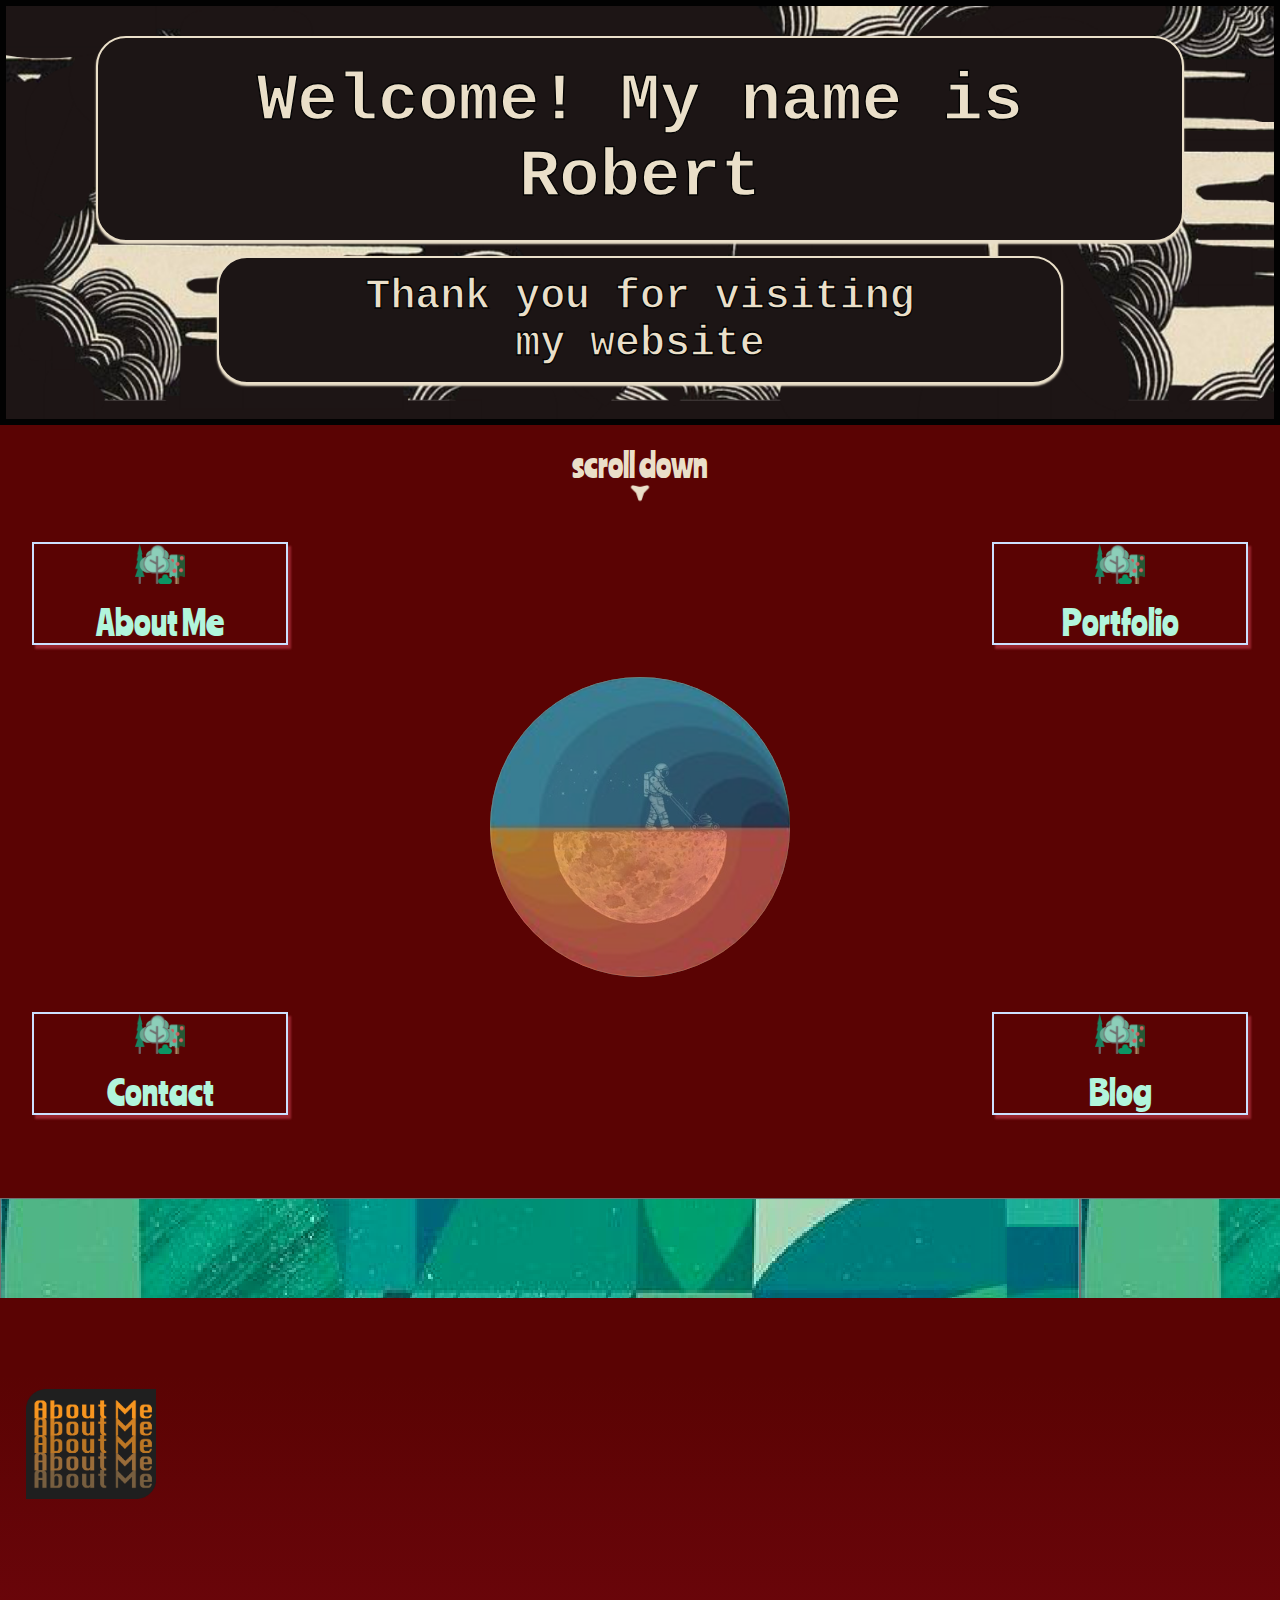
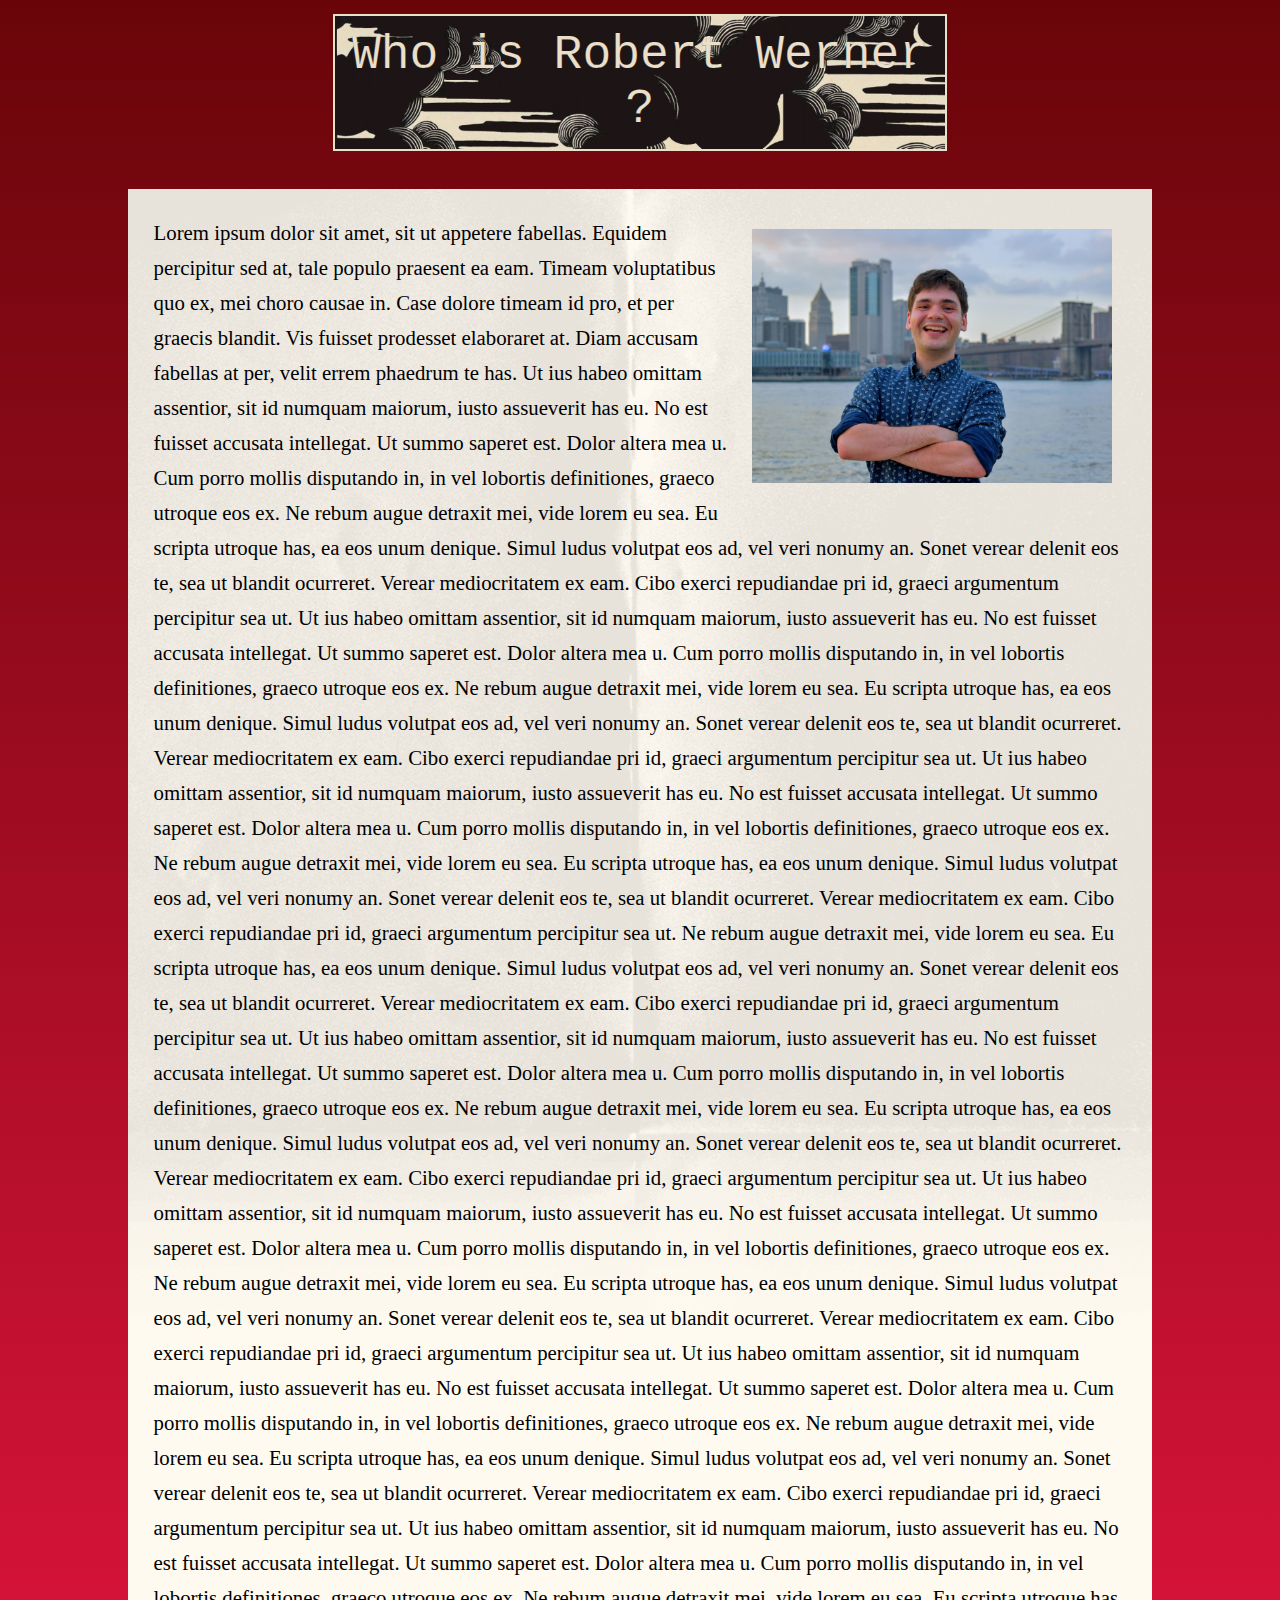
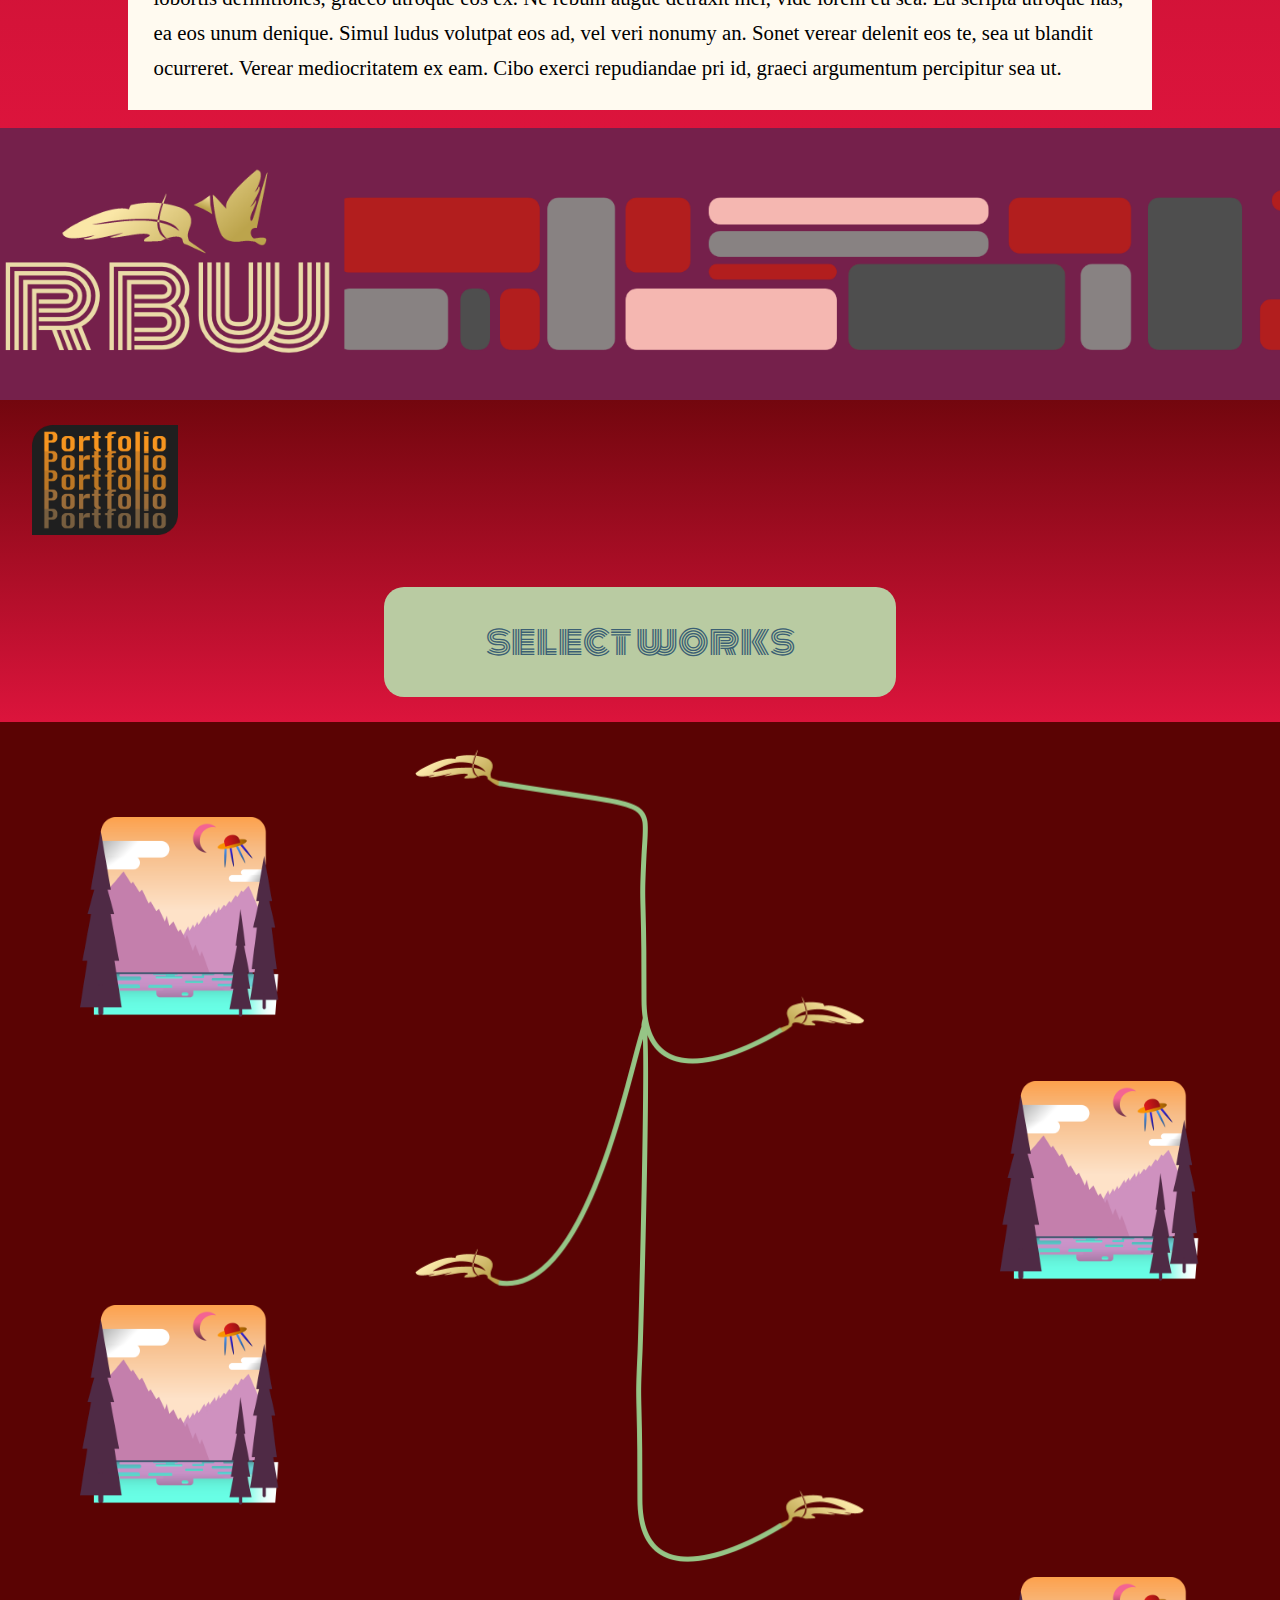
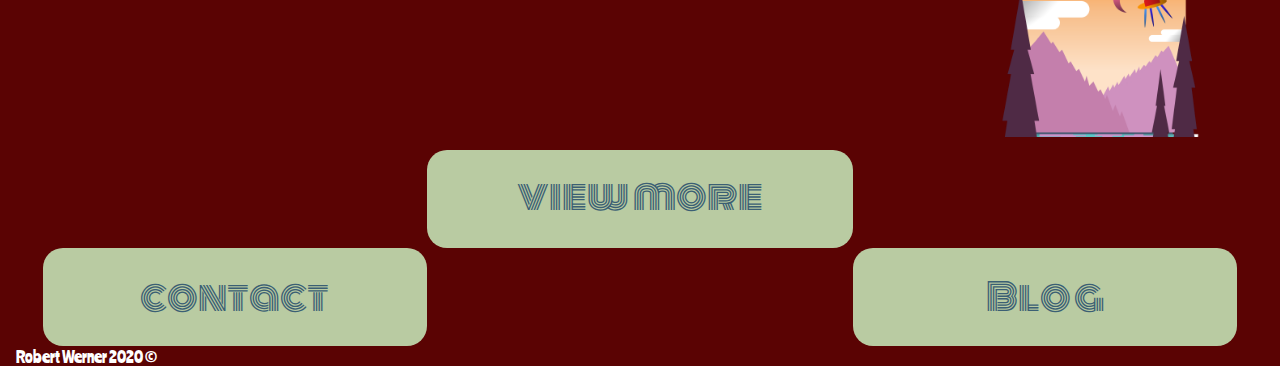
<file: index.html>
<!DOCTYPE html>
<html lang="en">
    <!-- add meta data to the head-->
<head>
        <title>Homepage</title>
        <meta charset="utf-8">
         <meta name="viewport" content="width=device-width, initial-scale=1">
        <link rel="stylesheet" type="text/css" href="css/index.css">
        <link href="https://fonts.googleapis.com/css2?family=Ranchers&display=swap" rel="stylesheet">
        <link href="https://fonts.googleapis.com/css2?family=Monoton&display=swap" rel="stylesheet"> 
        

</head>
<body>
  
    <header class="home-header">
        <h1 class="welcome"> Welcome! My name is Robert </h1>
        <h1 class="subtitle">Thank you for visiting <br> my website</h1> 
    </header>

    <div class="scroll">
        <h2> scroll down </h2>
    </div>

    <div class="cards">

        <div class="card1">
            <h3><a href="about-me.html"> About Me</a></h3>
        </div>

        <div class="card2">
             <h3><a href="portfolio.html"> Portfolio</a></h3>
        </div>

        <div class="emblum">
            <img src="img/emblum.png">
        </div>

        <div class="card3">
           <h3><a href="contact.html"> Contact</a></h3>
        </div>

        <div class="card4">
            <h3><a href="blog.html">Blog </a></h3>
        </div>

        <div class="pg-break">
        </div>
    </div>

<main class="about-me">
       <section>
            <div class="heading">
                <div class="sign"></div>

                <h4 class="title">Who is Robert Werner &#63</h4>
            </div>
        </section> 

        <section>
            <div class="post"> 
                <div class="portrait"> <img src="img/portrait.jpeg">
                </div>
                <p>
                Lorem ipsum dolor sit amet, sit ut appetere fabellas. Equidem
                percipitur sed at, tale populo praesent ea eam. Timeam
                voluptatibus quo ex, mei choro causae in. Case dolore timeam
                id pro, et per graecis blandit. Vis fuisset prodesset
                elaboraret at. Diam accusam fabellas at per, velit errem
                phaedrum te has.

                Ut ius habeo omittam assentior, sit id numquam maiorum, iusto assueverit has
                eu. No est fuisset accusata intellegat. Ut summo saperet est. Dolor altera mea
                u. Cum porro mollis disputando in, in vel lobortis definitiones, graeco
                utroque eos ex.

                Ne rebum augue detraxit mei, vide lorem eu sea. Eu scripta utroque has, ea eos
                unum denique. Simul ludus volutpat eos ad, vel veri nonumy an. Sonet verear
                delenit eos te, sea ut blandit ocurreret. Verear mediocritatem ex eam. Cibo
                exerci repudiandae pri id, graeci argumentum percipitur sea ut.

                Ut ius habeo omittam assentior, sit id numquam maiorum, iusto assueverit has
                eu. No est fuisset accusata intellegat. Ut summo saperet est. Dolor altera mea
                u. Cum porro mollis disputando in, in vel lobortis definitiones, graeco
                utroque eos ex.

                Ne rebum augue detraxit mei, vide lorem eu sea. Eu scripta utroque has, ea eos
                unum denique. Simul ludus volutpat eos ad, vel veri nonumy an. Sonet verear
                delenit eos te, sea ut blandit ocurreret. Verear mediocritatem ex eam. Cibo
                exerci repudiandae pri id, graeci argumentum percipitur sea ut.
                Ut ius habeo omittam assentior, sit id numquam maiorum, iusto assueverit has
                eu. No est fuisset accusata intellegat. Ut summo saperet est. Dolor altera mea
                u. Cum porro mollis disputando in, in vel lobortis definitiones, graeco
                utroque eos ex.

                Ne rebum augue detraxit mei, vide lorem eu sea. Eu scripta utroque has, ea eos
                unum denique. Simul ludus volutpat eos ad, vel veri nonumy an. Sonet verear
                delenit eos te, sea ut blandit ocurreret. Verear mediocritatem ex eam. Cibo
                exerci repudiandae pri id, graeci argumentum percipitur sea ut. Ne rebum augue detraxit mei, vide lorem eu sea. Eu scripta utroque has, ea eos
                unum denique. Simul ludus volutpat eos ad, vel veri nonumy an. Sonet verear
                delenit eos te, sea ut blandit ocurreret. Verear mediocritatem ex eam. Cibo
                exerci repudiandae pri id, graeci argumentum percipitur sea ut.
                
                Ut ius habeo omittam assentior, sit id numquam maiorum, iusto assueverit has
                eu. No est fuisset accusata intellegat. Ut summo saperet est. Dolor altera mea
                u. Cum porro mollis disputando in, in vel lobortis definitiones, graeco
                utroque eos ex.

                Ne rebum augue detraxit mei, vide lorem eu sea. Eu scripta utroque has, ea eos
                unum denique. Simul ludus volutpat eos ad, vel veri nonumy an. Sonet verear
                delenit eos te, sea ut blandit ocurreret. Verear mediocritatem ex eam. Cibo
                exerci repudiandae pri id, graeci argumentum percipitur sea ut.
                Ut ius habeo omittam assentior, sit id numquam maiorum, iusto assueverit has
                eu. No est fuisset accusata intellegat. Ut summo saperet est. Dolor altera mea
                u. Cum porro mollis disputando in, in vel lobortis definitiones, graeco
                utroque eos ex.

                Ne rebum augue detraxit mei, vide lorem eu sea. Eu scripta utroque has, ea eos
                unum denique. Simul ludus volutpat eos ad, vel veri nonumy an. Sonet verear
                delenit eos te, sea ut blandit ocurreret. Verear mediocritatem ex eam. Cibo
                exerci repudiandae pri id, graeci argumentum percipitur sea ut.
                Ut ius habeo omittam assentior, sit id numquam maiorum, iusto assueverit has
                eu. No est fuisset accusata intellegat. Ut summo saperet est. Dolor altera mea
                u. Cum porro mollis disputando in, in vel lobortis definitiones, graeco
                utroque eos ex.

                Ne rebum augue detraxit mei, vide lorem eu sea. Eu scripta utroque has, ea eos
                unum denique. Simul ludus volutpat eos ad, vel veri nonumy an. Sonet verear
                delenit eos te, sea ut blandit ocurreret. Verear mediocritatem ex eam. Cibo
                exerci repudiandae pri id, graeci argumentum percipitur sea ut.
                Ut ius habeo omittam assentior, sit id numquam maiorum, iusto assueverit has
                eu. No est fuisset accusata intellegat. Ut summo saperet est. Dolor altera mea
                u. Cum porro mollis disputando in, in vel lobortis definitiones, graeco
                utroque eos ex.

                Ne rebum augue detraxit mei, vide lorem eu sea. Eu scripta utroque has, ea eos
                unum denique. Simul ludus volutpat eos ad, vel veri nonumy an. Sonet verear
                delenit eos te, sea ut blandit ocurreret. Verear mediocritatem ex eam. Cibo
                exerci repudiandae pri id, graeci argumentum percipitur sea ut.
                </p>
            </div>
       </section> 
</main>

<section class="portfolio">
    <div class="rbw"> <!-- acutally pg break for previous section but wanted to keep gradient-->
    </div>

    <div class="p-heading">
        <div class="p-sign">  
        </div>
        <div class="button">
            <p> select works </p>
        </div>
    </div>
</section>

<main>

    <div class="box" >
        <div class=" selected1">
            </div>  
        <div class=" selected2">
           </div>    
        <div class=" selected3">
            </div>  
         <div class=" selected4">
            </div>                 
    </div>

</main>
<div class="footer">
        <div class="viewmore">
        <p> <a href="portfolio.html"> view more </a> </p>
        </div>
         <div class="contact">
        <p> <a href="contact.html"> contact </a> </p>
        </div>
         <div class="blog">
        <p> <a href="blog.html"> Blog </a> </p>
        </div>
 </div>         
</main>
<footer>
    <p> Robert Werner 2020 &copy;</p>
</footer>
 </body>
     
</html>
</file>
<file: css/index.css>
*{ font-weight: 300;
   padding: 0;
   margin: 0;
   box-sizing: border-box;

   /*breakpoint at 660px and a small change above 2000px*/
  }
html{    
    background-color: #5A0303; 
}
body{
    font-family: 'Ranchers', cursive;
}
footer{
    margin-left: 1em;
}

h1{
    color:#EADFC9;
    border:2px solid #EADFC9;
    background-color:#1C1515;
    -webkit-text-stroke-width: .081rem;
    -webkit-text-stroke-color: #020202; 
    font-weight: 600;
}
h2{
    font-size: 2rem;

}

h3 {
    font-size: 2.2rem;
}
h4{
    font-family: "Courier New", Courier, monospace;
    font-size:4rem;
    font-weight: 800;
    margin-block-start: 0;
    margin-block-end: 0;
    margin-inline-start: 0px;
    margin-inline-end: 0px;
}
h5{
    font-family: 'Monoton', cursive;
    font-size: 3rem;
}

a{
    color: #B1F5DC;
    text-decoration:none;
}
a:hover, a:focus{
    color: pink;
}
ul{
    list-style-type: none;
}
header {
    padding: 30px;
    margin-bottom: 20px;
}
.home-header{
    background-image: url(../img/background.png);
    background-repeat: no-repeat;
    background-size: cover;
    background-position: center;
    border:6px solid  #020202;
}
.welcome{
    text-align: center;
    font-size: 3rem; /*4.2rem on desktop, 3rem on phone*/
    margin-left: 5%;
    margin-right: 5%;
    margin-bottom: 14px;
    border-radius: 30px;
    box-shadow: 0px 2px 2px #EADFC9;
    padding: 25px 30px 25px 30px;
    font-family: "Courier New", Courier, monospace
}

.subtitle{
    text-align: center;
    font-size:2.6rem; /*2.6rem on desktop, 2rem on phone*/
    margin-left: 15%; 
    margin-right:15%;
    margin-bottom: 5px;
    padding: 15px 20px;
    border-radius:30px;
    box-shadow: 0px 2px 2px #EADFC9;
    font-family: "Courier New", Courier, monospace
}

.scroll{
    margin-bottom: 10px;
    height: 60px;
    width: auto; 
    display: block;
    text-align: center;
    color:#EADFC9; 
    background-image: url(../img/down.png);
    background-repeat: no-repeat;
    background-position: bottom center;
    background-size: 6%;
}

.card1, .card2, .card3, .card4{ 
    text-align: center;
    padding-top: 15%; 
    background-image: url(../img/trees.png);
    background-repeat: no-repeat;
    background-size: 20%;
    background-position: top center;
    border:2px solid #CDE0FF;
    box-shadow: 3px 4px 2px #99252f;
    margin: 2em;
   } 

.emblum {
    text-align: center;
}
.pg-break{
    height: 100px;
    background-image: url(../img/bird-left.png) ;
    margin: 4% 0;
    width: 100vw; 
}
.about-me{
    margin-top: 2%;
    background: linear-gradient(#5A0303, crimson);
    padding-bottom: 1%;
}

.heading{
    margin: 10% 2%;
}
.sign {
    height:110px;
    width: 130px;
    background-image: url(../img/about-me.png);
    background-size: cover;
    margin-top: 4.5%;
    margin-bottom: 7%;
}
 .title{
    text-align: center;
    background-image: url(../img/background.png);
    background-size: cover;
    border:2px solid  #EADFC9;
    color:#EADFC9;
    -webkit-text-stroke-width: .08rem;
    -webkit-text-stroke-color: #1F1F1F; 
    padding: 3%;
}

.post{
    height: auto;
    font-family: "Times New Roman", Times, serif;
    font-size: 1.3rem;
    background-color: FloralWhite;
    background-image: url(../img/paper-texture.png);
    background-repeat: repeat-y;
    background-size: cover;
    background-position: center;
    margin: 20px 10% 5px 10%;
    line-height: 35px;
    padding: 2%;
}
.about-me img{
    width: 360px;
    margin: 5px;
    /*display: block;*/
}
.portrait {
    overflow: hidden;
    margin: 1%;
}
.portfolio{
    background: linear-gradient(#5A0303 33%, crimson);
}
.rbw{
    box-sizing: border-box;
    height: 272px;
    width: 100%;
    background-image: url(../img/rbw.png) ;
    background-size: cover;
    background-color: #75204b;
    
}
.p-heading{
        margin-bottom: 15px;
        height: auto;

}
.p-sign{
    height:110px;
    width: 146px;
    background-image: url(../img/portfolio.png);
    background-size: cover;
    margin:8% 0 8% 10%;
   }

.button{
    font-family: 'Monoton', cursive;
    font-size:2.3rem;
    text-align: center;
    color: #3B5F74;
    background: #B9CBA2;
    border-radius: 20px;
    padding: 4% 5%;
    margin: 4%;
   }

.box{
    height: 725px;
    background-image: url(../img/vine.png), url(../img/mt.png), url(../img/mt.png), url(../img/mt.png), url(../img/mt.png);
    background-size: 250px 600px, 100px 100px, 100px 100px, 100px 100px, 100px 100px;
    background-repeat: no-repeat;
    background-position: top center, 0px 8%, 0 67%, right 37%, right 94%;
    margin-left: 2em;
    margin-right: 2em;
    margin-bottom: 1%
}

.viewmore, .contact, .blog {
    font-family: 'Monoton', cursive;
    font-size:2.3rem;
    background: #B9CBA2;
    border-radius: 20px;
    padding: 20px;
    position: relative;
    color: #3B5F74;
    text-align: center;
}
.viewmore a, .contact a, .blog a {
     color: #3B5F74;
}
.viewmore a:hover, .contact a:hover, .blog a:hover, .viewmore a:focus, .contact a:focus, .blog a:focus {
    color: #a8dadc;
    background-color: #FF9AA1;
}
.viewmore{
    padding: 2% 5%;
    margin: 4% 4% 14% 4%;
}
.contact, .blog {
    margin:5% 17%;
}
footer{
    color: white;
}


@media (min-width: 660px) {
    h4{
        font-size: 3rem;
        font-weight: 300;
    }
.welcome{
    font-size: 4.2rem;
}
.scroll{
    margin-bottom: 5px;
    background-size: 2%;
}
.cards{
    display: grid;
    grid-template-columns: 0.5fr 1fr 0.5fr;
    grid-template-rows: 0.25fr 1fr 0.25fr 0.25fr;
    height: 100%;
}
.card1, .card2, .card3, .card4{ 
    padding-top: 55px;
}
.card1{
    grid-column: 1/2;
    grid-row: 1/2;
} 
.card2{
    grid-column: 3/4;
    grid-row: 1/2;
} 
.card3{
    grid-column: 1/2;
    grid-row: 3/4;
} 
 .card4{
    grid-column: 3/4;
    grid-row: 3/4;
} 

.emblum {
    grid-column:2/3;
    grid-row: 2/3;
}

.pg-break {
    grid-column: 1/4;
    grid-row: 4/5;
}
.heading{
    display: grid;
    grid-template-columns: 1fr 2fr 1fr ;
    grid-template-rows: 1.75fr 1fr;
    margin: 0% 2% 3% 2%;
}
.sign {
    grid-column: 1/2;
    margin-bottom: 0;
}
.title{
    grid-column: 2/3;
    grid-row: 2/3;
    -webkit-text-stroke-width: .01rem;
    padding: 2%;
}
.portrait{
    float: right;
}
.p-heading{
    display: grid;
    grid-template-columns: 0.5fr 1fr 0.5fr;
    grid-template-rows: 0.25fr 1fr;
}
.button{
    grid-column: 2/3;
    grid-row: 2/3;
    margin: 4% 10%;
}
.box{
    height: 1000px;
    background-size: 450px 825px, 200px 200px, 200px 200px, 200px 200px, 200px 200px;
    background-position: top center, 0 10%, 0 71%, right 43%, right 105%;
    margin-left: 5em;
    margin-right: 5em;
}
.footer{
    display: grid;
    grid-template-columns: 1fr 1fr 1fr;
    grid-template-rows: 1fr 1fr;
}
.viewmore{
      grid-column: 2/3;
      padding: 4%;
      margin: 0;
}
.contact{
    grid-column: 1/2;
    grid-row: 2/3;
    justify-self: end;
}
.blog{
    grid-column: 3/4;
    grid-row: 2/3;
    justify-self: start;
}
.contact, .blog {
    margin: 0;
    width: 90%;

}
}

/* //////////////////
    start of contact//
///////////////////////*/
.contact-page header{
    padding: 0;
    display: grid;
    grid-template-columns: 1fr 1fr 1fr; 
    grid-template-rows: 1fr auto;
}
.c-sign{
    height:110px;
    width: 130px;
    background-image: url(../img/contact.png);
    background-size: cover;
    margin-top: 4.5%;
    margin-bottom: 7%;

}
.menu{
    grid-column: 3/4;
    height:44%;
    width: 130px;
    margin-top: 7%;
    background-image: url(../img/menu.png);
    background-size: 60%;
    background-repeat:no-repeat;
    background-position: 100% 25%;
    justify-self: end;
    right: 1em;
    z-index: 100;
}
.menu-toggle{
    position: absolute;
    top:0;
    right:0;
    background: coral;
    height: 192%;
    width:50vw;
}
.menu-nav{
    
    font-size: 10em;  
}
.menu-list{
    display: flex;
    flex-direction: column;
    align-items: center;

}

.talk{
    grid-column: 1/4;
    grid-row: 2/3;
    font-size:2rem;
    min-width: 140px;
    text-align: center;
    color: #FFF8BF;
    background: #620202;
    border-radius: 10px;
    box-shadow: 
        -9px -9px 9px 0 rgba(255,255,255,0.06),
        12px 12px 12px 0 rgba(0,0,0,0.4);
    padding: 10%;
    margin-top: 10%;
    justify-self: center;
}

.contact-form button{
    background: #5A0303;
    border: 0;
    text-transform: uppercase; 
    font-size: 1.5rem;

}
.contact-form button:hover, .contact-form button:focus{
    background: #B9CBA2;
    color: #FFF8BF;
    outline: 0;
    transition:background-color 1s ease-out;
}
.contact-form{
    max-width: 900px;
    margin-right: 5%;
    margin-left: 5%;
    box-shadow: 
        -9px -9px 9px 0 rgba(255,255,255,0.07),
        12px 12px 12px 0 rgba(0,0,0,0.4);
}
.contact-form > *{
    padding:1em;
}
.contact-form form{
display: block;
margin: 2em;
}

.contact-form p{
    margin: 0;
    color: #FFF8BF;
    font-size:2rem;
    font-family: "Courier New", Courier, monospace; 
}
.contact-form button, .contact-form input, .contact-form textarea {
    margin: 1% auto;
    width: 100%;
    padding: 0.5em;
    padding-right: 1em;
   font-family: "Courier New", Courier, monospace; 
   font-size: 1.5rem;
   border: none;
   background: #620202;
   border-radius: 10px;
   box-shadow: 
        -9px -9px 9px 0 rgba(255,255,255,0.06),
          12px 12px 12px 0 rgba(0,0,0,0.4);
   color:#FFF8BF;     
}  
::placeholder{
    color: pink;
    opacity: 0.7;
}

.social {
    display: flex;
    justify-content: space-between;
    flex-wrap: wrap;
    align-items: center;
    margin: 8% 1em;
}
.social img{
    box-shadow: 
        -9px -9px 8px 3px rgba(0,0,0,0.4),
        12px 12px 12px 0 rgba(255,255,255,0.1);
}
.alert{
    text-align: center;
    padding: 10px;
    background: salmon;
    margin: 3% auto;
    display: none;
    font-size:2rem;
    font-family: "Courier New", Courier, monospace; 
    color: #FFF8BF;
}
.planetspin{ 
    grid-column: 2/3;
    display: inline-block;
    background-image: url(../img/planets.png);
    height: 15em;
    background-position: center;
    background-repeat: no-repeat;
    background-size: 85%;
    -o-animation:spin 40s linear infinite;
    -moz-animation:spin 40s linear infinite;
    -ms-animation:spin 40s linear infinite;
    -webkit-animation:spin 40s linear infinite;
    transform-origin: center;
    transform-box: fill-box;
 
}

@keyframes spin {
    from {
        -o-transform: rotate(0deg);
        -moz-transform: rotate(0deg);
        -ms-transform: rotate(0deg);
        -webkit-transform: rotate(0deg);
    }
    to {
        -o-transform: rotate(360deg);
        -moz-transform: rotate(360deg);
        -ms-transform: rotate(360deg);
        -webkit-transform: rotate(360deg);
    }
    }
    .overflow{
        height: 7em;
        overflow: hidden;
        background-image: url(../img/space.png);
        background-size:contain;
        background-repeat: repeat-x;
        margin: 0;
    }
    .parent{
        width: 100%;
        align-content: center;
        display: grid;
        grid-template-columns: 33% 33% 33%;
    }

@media screen and (min-width: 660px) {
    .contact-page header{
        grid-template-rows: 1fr;
    }
   .c-sign{
        grid-column: 1/2;
   }
   .menu{
        grid-column: 3/4;
        background-position: 100% 0;
   }
   .talk{
        grid-column: 2/3;
        grid-row: 1/2;
        font-size: 4rem;
   }

   .contact-form{
    max-width: none;
   }
   .social{
    margin: 8% 29% 1% 29%;
   }
   .overflow{
    height: 15em;
   }
   .planetspin{
    height:33em;
    background-size:100%;
   }
   
}
@media screen and (max-width: 280px){
    .planetspin{
        height: 13em;
    }
}
@media screen and (min-width: 1480px) {
    .planetspin{
        height: 43em;
    }
}
</file>
